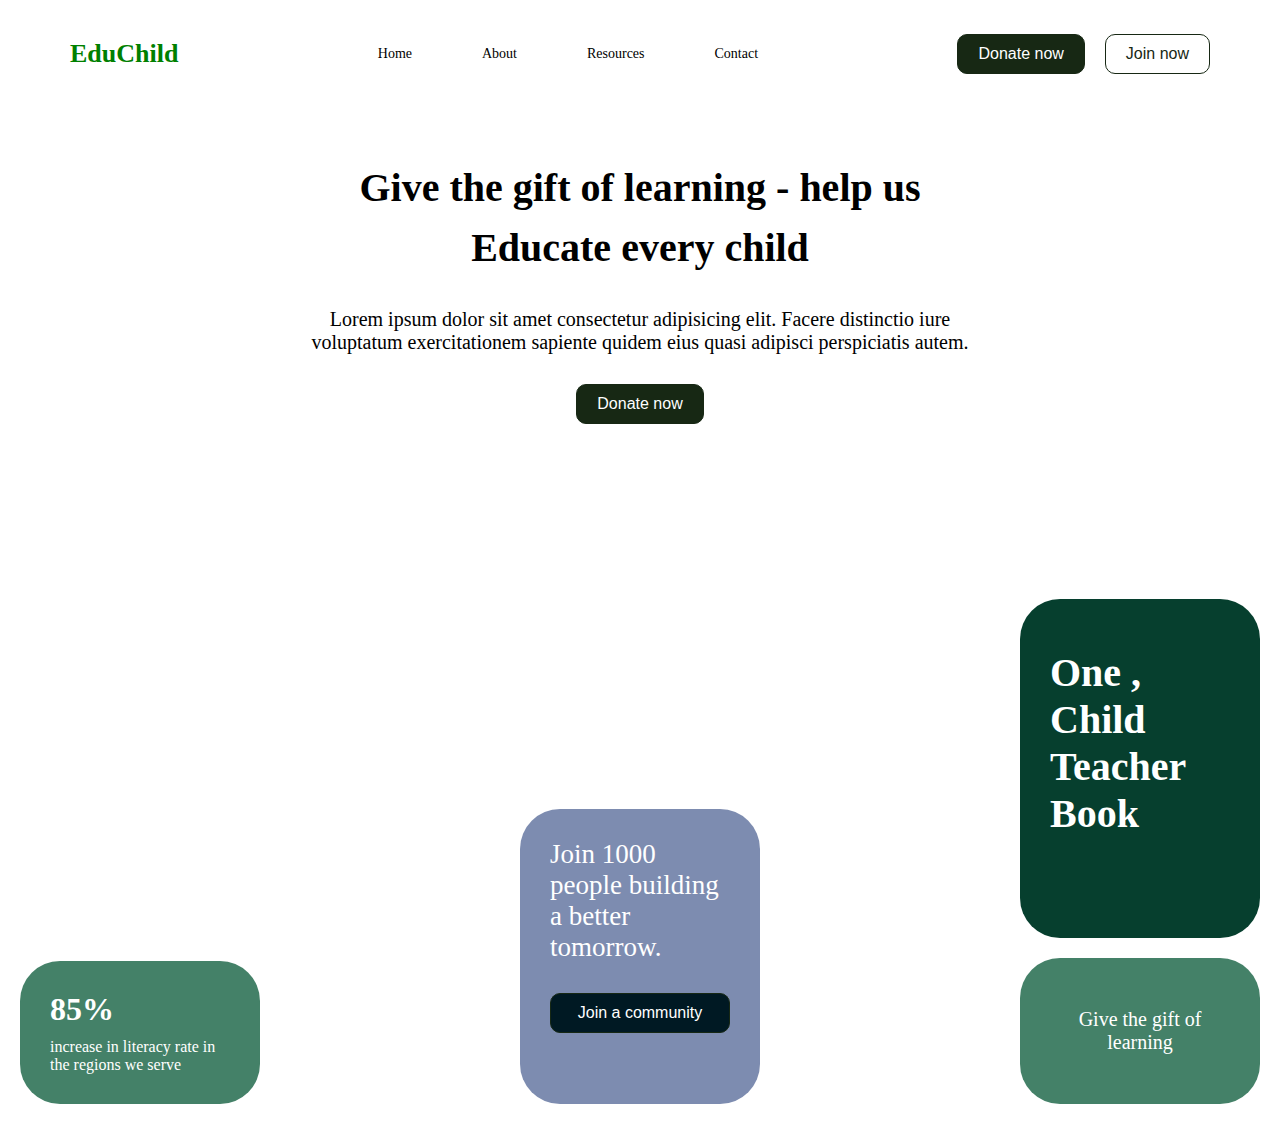
<file: Grid/index.html>
<!DOCTYPE html>
<html lang="en">
  <head>
    <meta charset="UTF-8" />
    <meta name="viewport" content="width=device-width, initial-scale=1.0" />
    <link rel="stylesheet" href="style.css" />
    <title>Document</title>
  </head>
  <body>
    <main>
      <header>
        <div class="logo">
          <a href="">EduChild</a>
        </div>
        <div class="nav">
          <a href="#">Home</a>
          <a href="#">About</a>
          <a href="#">Resources</a>
          <a href="#">Contact</a>
        </div>
        <div class="btn">
          <button class="donate-btn">Donate now</button>
          <button class="join-btn">Join now</button>
        </div>
      </header>
      <section>
        <div class="hero">
          <h1>Give the gift of learning - help us</h1>
          <h1>Educate every child</h1>
          <p>
            Lorem ipsum dolor sit amet consectetur adipisicing elit. Facere
            distinctio iure voluptatum exercitationem sapiente quidem eius quasi
            adipisci perspiciatis autem.
          </p>
          <button class="donate-btn">Donate now</button>
        </div>
      </section>
      <div id="div-left">
        <h3>Be the reason a child smiles</h3>
      </div>
      <div id="div-ldown">
        <h1>85%</h1>
        <p>increase in literacy rate in the regions we serve</p>
      </div>
      <div id="div-lcenter">
        <h1>200+</h1>
        <p>Trained teachers empowering young minds everyday</p>
      </div>
      <div id="div-down">
        <p>Join 1000 people building a better tomorrow.</p>
        <button>Join a community</button>
      </div>

      <div id="div-rcenter">
        <p>
          Inspire Chnage , <br />
          Inspire Education
        </p>
      </div>
      <div id="div-right">
        <h4>
          One , <br />
          Child <br />
          Teacher <br />
          Book
        </h4>
      </div>
      <div id="div-rdown"><p>Give the gift of learning</p></div>
    </main>
    </body>
</html>
</file>
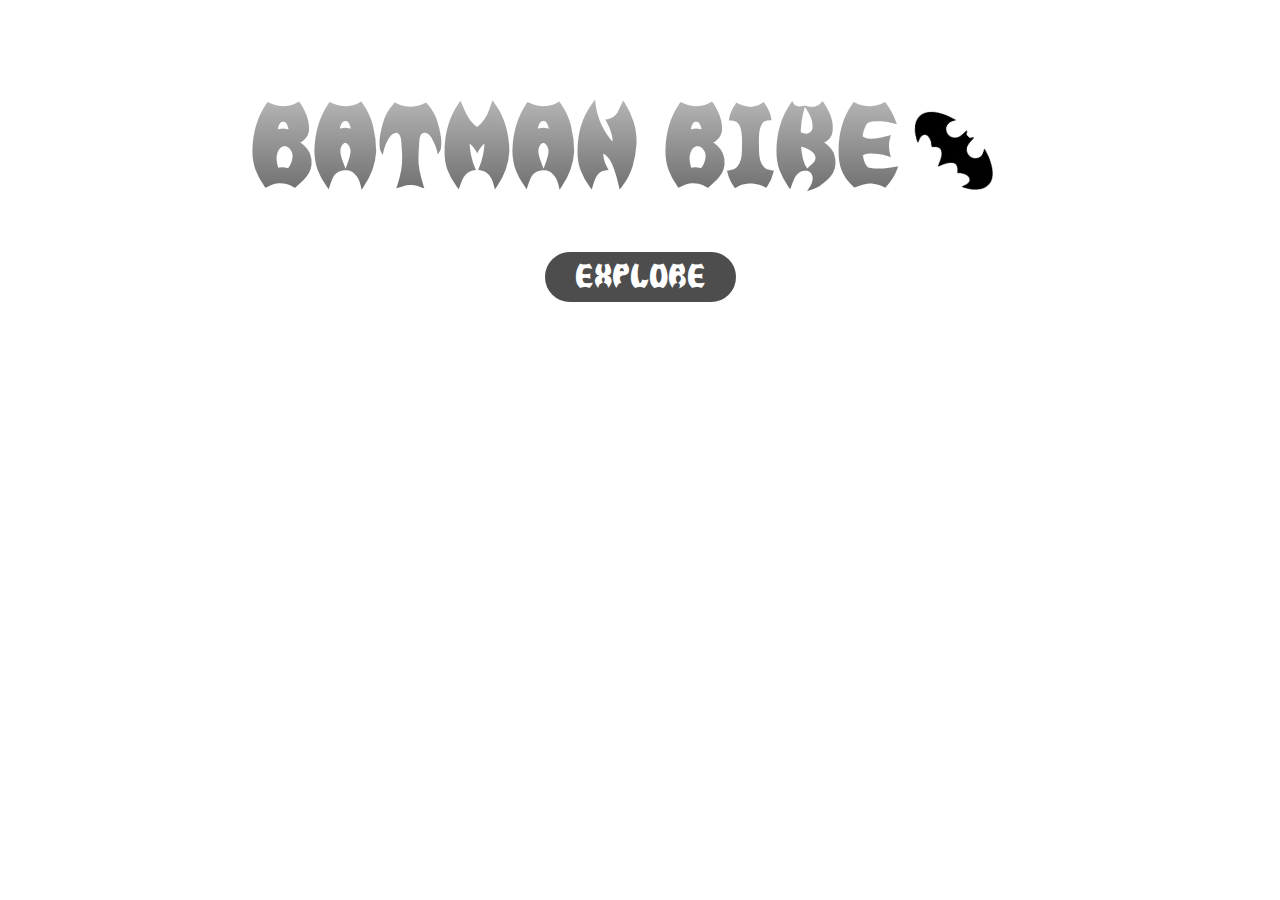
<file: LandingPage/index.html>
<!DOCTYPE html>
<html lang="en">
<head>
    <meta charset="UTF-8">
    <meta name="viewport" content="width=device-width, initial-scale=1.0">
    <link rel="stylesheet" href="style.css">
    <title>Batman</title>
    <link rel="shortcut icon" href="./batman-logo-png-2032.png" type="image/x-icon">
</head>
<body>
    
    <div class="main">
        <div class="box">
             <h1>Batman bike</h1>
    <img src="./batman-logo-png-2032.png" alt="">
        </div>
   
    <button>Explore</button>
    </div>
      
</body>
</html>
</file>
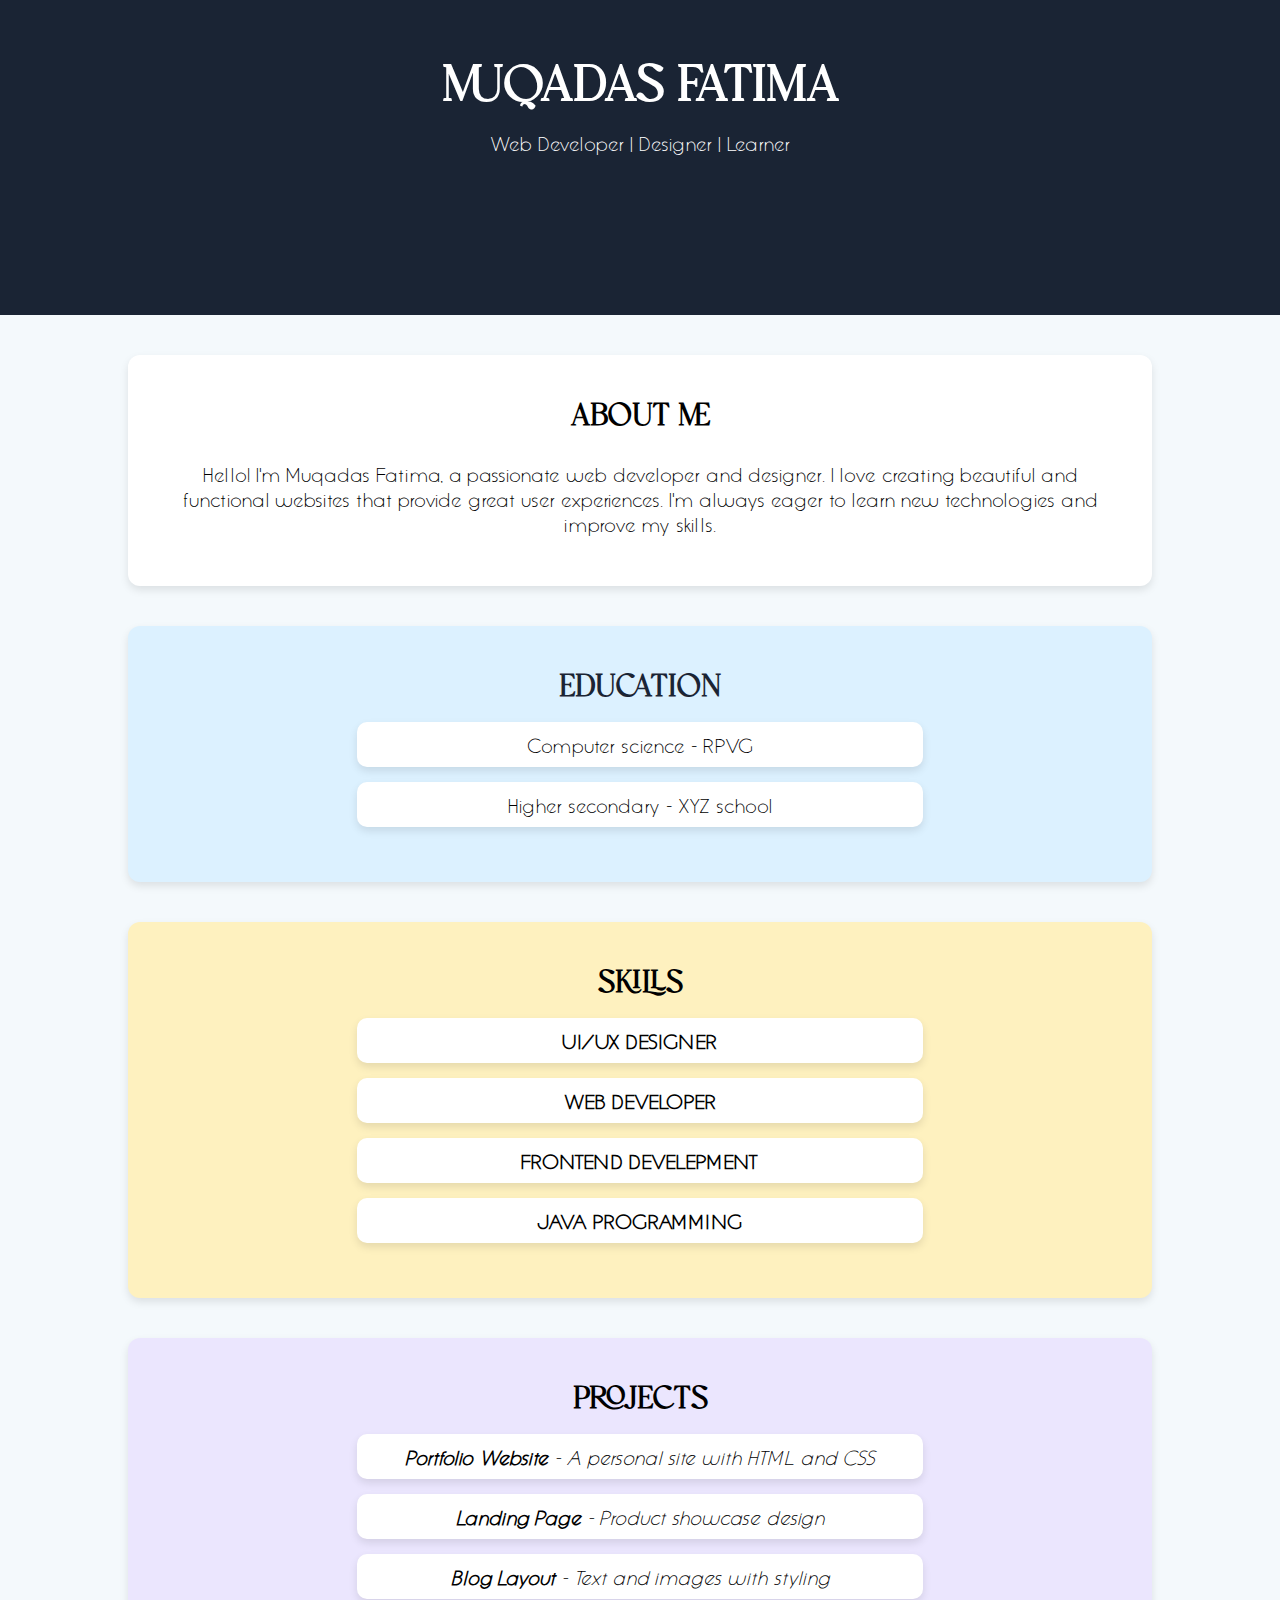
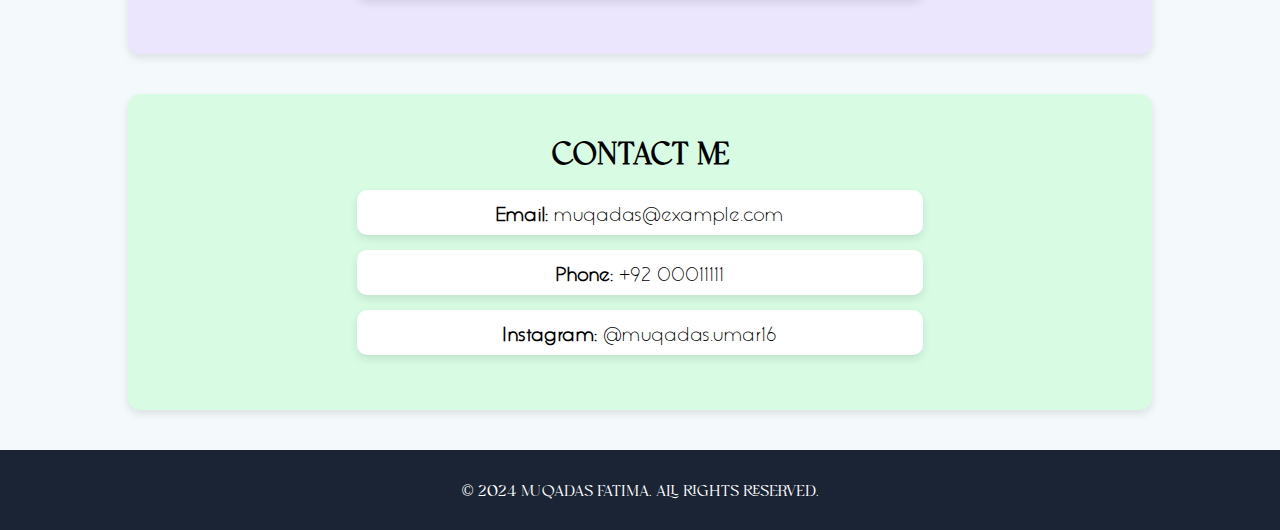
<file: My Resume Website/index.html>
<!DOCTYPE html>
<html lang="en">
<head>
    <meta charset="UTF-8">
    <meta name="viewport" content="width=device-width, initial-scale=1.0">
    <title>My Resume Website</title>
    <link rel="stylesheet" href="style.css">
    <link rel="shortcut icon" href=".//curriculum-vitae.webp" type="image/x-icon">
</head>
<body>
    <div class="main">
        <h1>Muqadas Fatima</h1>
        <p>Web Developer | Designer | Learner</p>
    </div>
    <div class="box about">
        <h2>About Me</h2>
        <p>Hello! I'm Muqadas Fatima, a passionate web developer and designer. I love creating beautiful and functional websites that provide great user experiences. I'm always eager to learn new technologies and improve my skills.</p>
    </div>
<div class=" box education">
    <h2>Education</h2>
    <p>Computer science - RPVG</p>
    <p>Higher secondary - XYZ school</p>
</div>

<div class="box skills">
    <h2>Skills</h2>
    <p>UI/UX designer</p>
    <p>Web developer</p>
    <p>Frontend Develepment</p>
    <p>Java programming</p>
</div>

<div class=" box projects">
    <h2>Projects</h2>
    <p> <b>Portfolio Website</b> - A personal site with HTML and CSS</p>
    <p><b>Landing Page</b> - Product showcase design</p>
    <p><b>Blog Layout</b> - Text and images with styling</p>
</div>

<div class=" box contact">
    <h2>Contact Me</h2>
    <p><b>Email:</b> muqadas@example.com</p>
    <p><b>Phone:</b> +92 00011111 </p>
    <p><b>Instagram:</b> @muqadas.umar16</p>
</div>

<footer>
    <p>&copy; 2024 Muqadas Fatima. All rights reserved.</p>
</footer>
</body>
</html>
</file>
<file: Grid/style.css>
* {
  margin: 0;
  padding: 0;
  box-sizing: border-box;
}

body,
html {
  width: 100%;
  height: 100%;
  font-family: Georgia, "Times New Roman", Times, serif;
}

main{
  /* width: 100%;
  height: 100%; */
  display: grid;
 grid-template-columns: 1fr 1fr 1fr 1fr 1fr;
  grid-template-rows: 5% 400px 3fr 1fr;
  grid-template-areas:
    "header header header header header"
    "section section section section section"
    "div-left div-lcenter div-down div-rcenter div-right"
    "div-ldown div-lcenter div-down div-rcenter div-rdown";
padding: 20px;
  grid-gap: 20px 10px;
  align-items: end;
}

header {
  padding: 0px 50px;
  grid-area: header;
  display: flex;
  justify-content: space-between;
  align-items: center;
}
.logo .nav {
  cursor: pointer;
}
.logo a {
  font-size: 26px;
  font-weight: 700;
  text-decoration: none;
  color: green;
}
.nav {
  display: flex;
  gap: 70px;
}
.nav a {
  font-size: 14px;
  font-weight: 300;
  text-decoration: none;
  color: black;
}
.btn {
  display: flex;
  gap: 20px;
}
button {
  padding: 10px 20px;
  border-radius: 10px;
  border: 1px solid #172814;
  font-size: 16px;
  cursor: pointer;
}
.donate-btn {
  background-color: #172814;
  color: white;
}
.join-btn {
  background-color: transparent;
  color: #172814;
}

section {
  grid-area: section;
}

.hero{
    padding: 70px;
    text-align: center;
}
.hero h1{
    font-size: 40px;
    line-height: 1.5;
    font-weight: 600;
}
.hero p{
    text-align: center;
    padding: 30px 200px;
    font-size: 20px;
    font-weight: 300;
}

#div-left {
    height: 80%;
    padding: 30px 0px;
  grid-area: div-left;
  background-image: url(https://images.unsplash.com/photo-1489702932289-406b7782113c?q=80&w=872&auto=format&fit=crop&ixlib=rb-4.1.0&ixid=M3wxMjA3fDB8MHxwaG90by1wYWdlfHx8fGVufDB8fHx8fA%3D%3D);
  background-position: center;
  background-size: cover;
  border-radius: 40px;
  display: flex;
  align-items: end;
}
#div-left h3{
    color: white;
    padding: 0px 20px;
    font-size: 40px;
    
}
#div-ldown {
   
  grid-area: div-ldown;
  background-color:#448168;
  color: white;
    padding: 30px;
     border-radius: 40px;
}

#div-ldown p, #div-lcenter h1 , #div-right h4 {
    color: white;
    font-size: 40px;
}
#div-ldown p,#div-lcenter p ,#div-rcenter p{
    padding-top: 10px;
    font-size: 16px;
}
#div-lcenter {
    
  grid-area: div-lcenter;
 background-image: url(https://images.unsplash.com/photo-1585869197024-7d871ec5b2ea?q=80&w=376&auto=format&fit=crop&ixlib=rb-4.1.0&ixid=M3wxMjA3fDB8MHxwaG90by1wYWdlfHx8fGVufDB8fHx8fA%3D%3D);
 border-radius: 40px;
 height: 60%;
 padding: 30px;
 display: flex;
 flex-direction: column;
    justify-content: end;
    color: white;
}

#div-down {
  grid-area: div-down;
background-color: #7D8CB0;
 border-radius: 40px;
 height: 50%;
 padding: 30px 30px 40px 30px;
    color: white;
    font-size: 27px;
    display: flex;
    flex-direction: column;
    gap: 30px;
}
#div-down button{
        background-color: #001923;
        font-size: 16px;
        color: white;      
        text-align: center;
}

#div-rcenter {
  grid-area: div-rcenter;
  background-image: url(https://images.unsplash.com/photo-1585869197024-7d871ec5b2ea?q=80&w=376&auto=format&fit=crop&ixlib=rb-4.1.0&ixid=M3wxMjA3fDB8MHxwaG90by1wYWdlfHx8fGVufDB8fHx8fA%3D%3D);
 border-radius: 40px;
 height: 60%;
 padding: 30px;
 display: flex;
 flex-direction: column;
    justify-content: end;
    color: white;
}

#div-right {
  grid-area: div-right;
  height: 80%;
    padding: 50px 30px 0px 30px;
background-color: #063F2E;
  background-position: center;
  background-size: cover;
  border-radius: 40px;

 
}
#div-rdown {
  grid-area: div-rdown;
  background-color:#448168;
  color: white;
    padding: 50px;
     border-radius: 40px;
    height: 100%;
    font-size: 20px;
    text-align: center;
}
</file>
<file: LandingPage/style.css>
@font-face {
    font-family: batman;
    src: url(./BatMenG-v5JA.ttf);
}

*{
    margin: 0;
    padding: 0;
    box-sizing: border-box;
}

html,body{
    width: 100%;
    height: 100%;
}

.main{   
    text-align: center;
    height: 100vh;
    width: 100%;
    background-image: url(https://wallpapercave.com/wp/wp12832835.jpg);
    background-repeat: no-repeat;
    background-size: cover;
    background-position: top;
   
}
.box{
    display: flex;
    align-items: center;
    justify-content: center;
    text-align: center;
    gap: 30px;
}
.box h1{
    padding:100px 0 50px 0;
    color: transparent;
    background-image: linear-gradient(360deg,rgb(69, 68, 68) , rgb(255, 255, 255));
    background-clip: text;
    -webkit-background-clip: text;
    font-family: batman;
    font-size: 100px;
    text-transform: uppercase;
}
.box img{
    width: 100px;
    padding:120px 0 50px 0;
    transform: rotate(45deg);
}

button{
    padding: 10px 30px;
    font-size: 30px;
    font-family: batman;
    text-transform: uppercase;
    background-color: #4D4D4D;
    color: white;
    border: 2px solid white;
    border-radius: 50px;
    cursor: pointer;
}
button:hover{
    background-color: white;
    color:black;
}
</file>
<file: My Resume Website/style.css>
@font-face {
    font-family: resumename;
    src: url(./RuntimeRegular-m2Odx.woff2);
}
@font-face {
    font-family: queensides;
    src: url(./Queensides-3z7Ey.woff2);
}

*{
    margin: 0;
    padding: 0;
    box-sizing: border-box;
}
html, body{
    height: 100%;
    width: 100%;
    background-color: #F4F9FC;
}

.main{
    height: 35%;
    width: 100%;
    background-color: #1A2434;
      margin-bottom: 40px;
}
.main h1{
    color: white;
    text-align: center;
    font-size: 50px;
    padding-top: 50px;
    text-transform: uppercase;
    font-family: resumename;
}

.main p{
    color: white;
    text-align: center;
    font-size: 20px;
    padding-top: 20px;
    font-family: queensides;
     font-weight: 100;

}

.box{
    text-align: center;
    width: 80%;
    padding: 40px;
    margin: 0 auto;
    border-radius: 12px;
    margin-bottom: 40px;
    box-shadow: 0 4px 8px rgba(0, 0, 0, 0.1);
}
.box h2{
    font-size: 30px;
    text-transform: uppercase;
      margin-bottom: 20px;
    font-family: resumename;
}

.box p{
    margin: 15px auto;
    width: 60%;
    background-color: white;
    color: black;
    padding: 10px;
    font-family: queensides;
   font-size: 20px;
   border-radius: 10px;
   box-shadow: 0 4px 8px rgba(0, 0, 0, 0.1);
}

.box p:hover{
    box-shadow: 0 8px 16px rgba(0, 0, 0, 0.2);
    transition: 0.3s;
    cursor: pointer;
    font-weight: bold;
}
.about{
 background-color: white;
}

.about p {
    width: auto;
     margin: 0 auto;
    font-size: 20px;
    font-family: queensides;
    box-shadow: none;   
}
.about p:hover{
    box-shadow: none;
    cursor: default;
    font-weight: normal;
}

.education{
    background-color: #DCF1FF;
}

.education h2{ 
    color: #1A2434;
}

.skills{
    background-color: #FEF1BF;
}

.skills p{
    text-transform: uppercase;
    font-weight: bold;
}

.projects{
    background-color: #EBE6FE;
} 

.projects p{
    font-style: italic;
}

.contact{
    background-color: #D7FCE3;
}

footer{
    background-color: #1A2434 ;
    text-align: center;
    color: white;
    padding: 30px;
    font-family: resumename;
    text-transform: uppercase;
}
</file>
